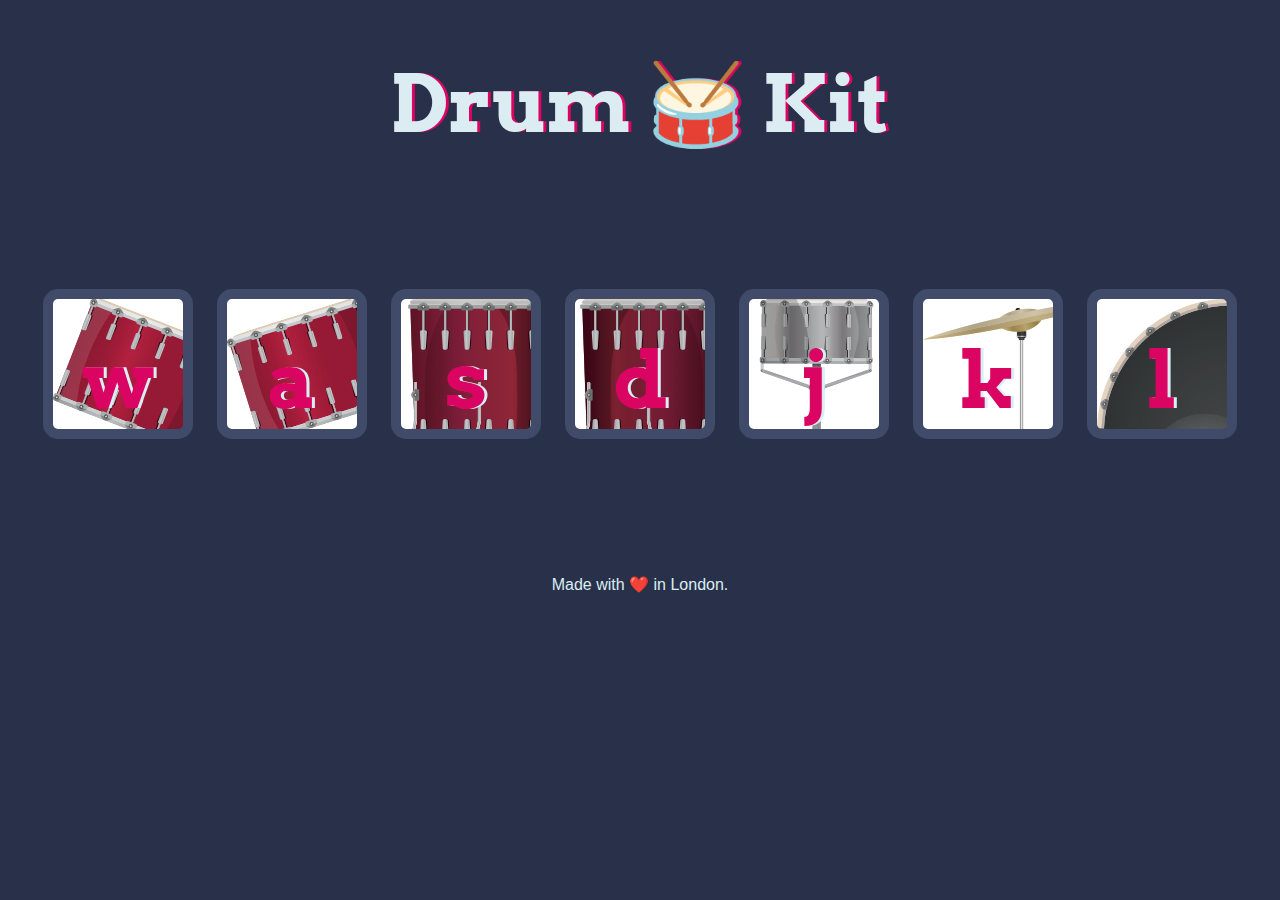
<file: drum-kit-challenge/index.html>
<!DOCTYPE html>
<html lang="en" dir="ltr">

<head>
  <meta charset="utf-8">
  <title>Drum Kit</title>
  <link rel="stylesheet" href="styles.css">
  <link href="https://fonts.googleapis.com/css?family=Arvo" rel="stylesheet">
</head>

<body>

  <h1 id="title">Drum 🥁 Kit</h1>
  <div class="set">
    <button class="w drum">w</button>
    <button class="a drum">a</button>
    <button class="s drum">s</button>
    <button class="d drum">d</button>
    <button class="j drum">j</button>
    <button class="k drum">k</button>
    <button class="l drum">l</button>
  </div>


  <footer>
    Made with ❤️ in London.
  </footer>
  <script src="index.js"></script>
</body>

</html>
</file>
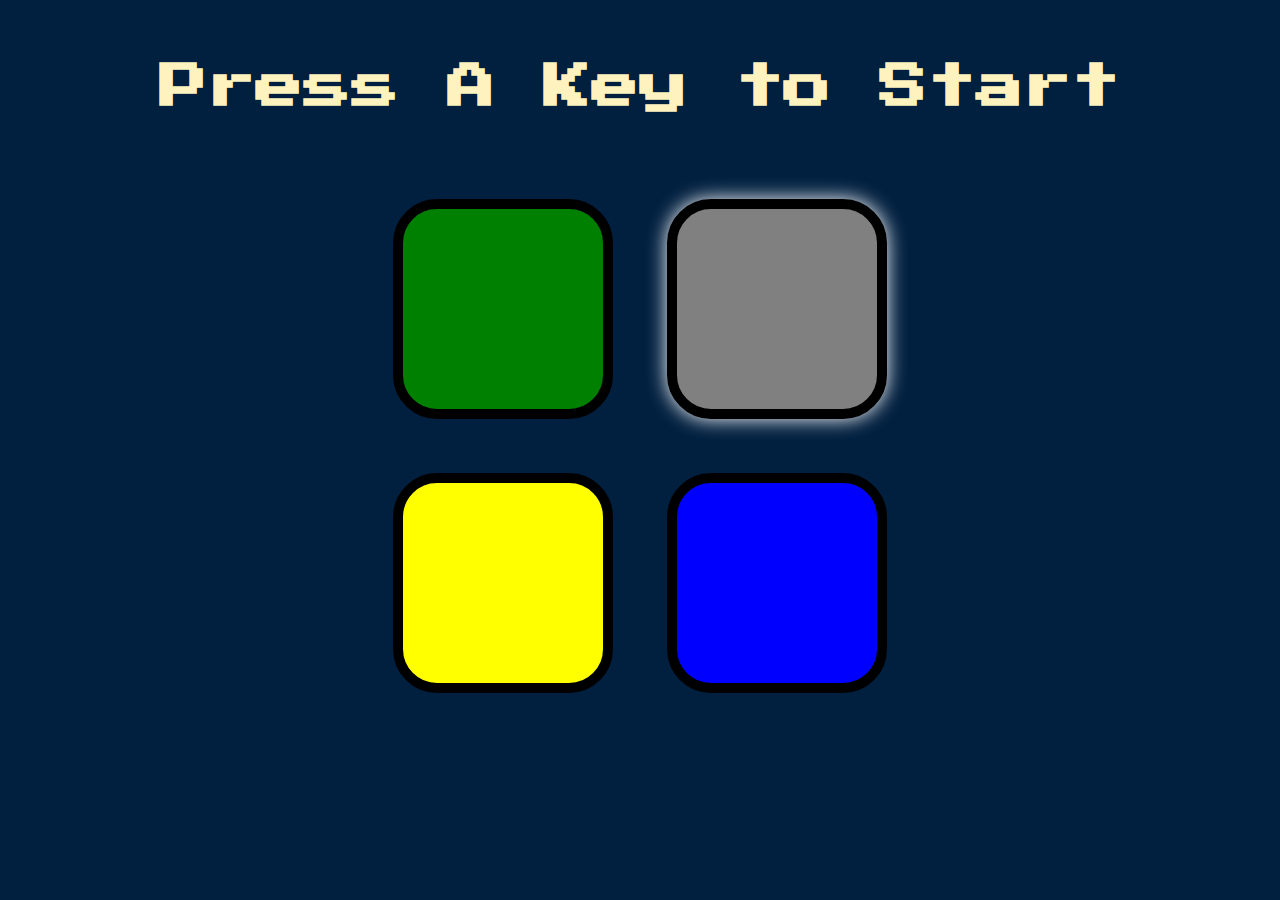
<file: Simon Game Challenge/index.html>
<!DOCTYPE html>
<html lang="en" dir="ltr">

<head>
  <meta charset="utf-8">
  <title>Simon</title>
  <link rel="stylesheet" href="styles.css">
  <link href="https://fonts.googleapis.com/css?family=Press+Start+2P" rel="stylesheet">
</head>

<body>
  <h1 id="level-title">Press A Key to Start</h1>
  <div class="container">
    <div lass="row">

      <div type="button" id="green" class="btn green">

      </div>

      <div type="button" id="red" class="btn red">

      </div>
    </div>

    <div class="row">

      <div type="button" id="yellow" class="btn yellow">

      </div>
      <div type="button" id="blue" class="btn blue">

      </div>

    </div>

  </div>
  <script src="https://ajax.googleapis.com/ajax/libs/jquery/3.7.1/jquery.min.js"></script> <!--Linking jQuery-->
  <script src="index.js"></script>
</body>

</html>
</file>
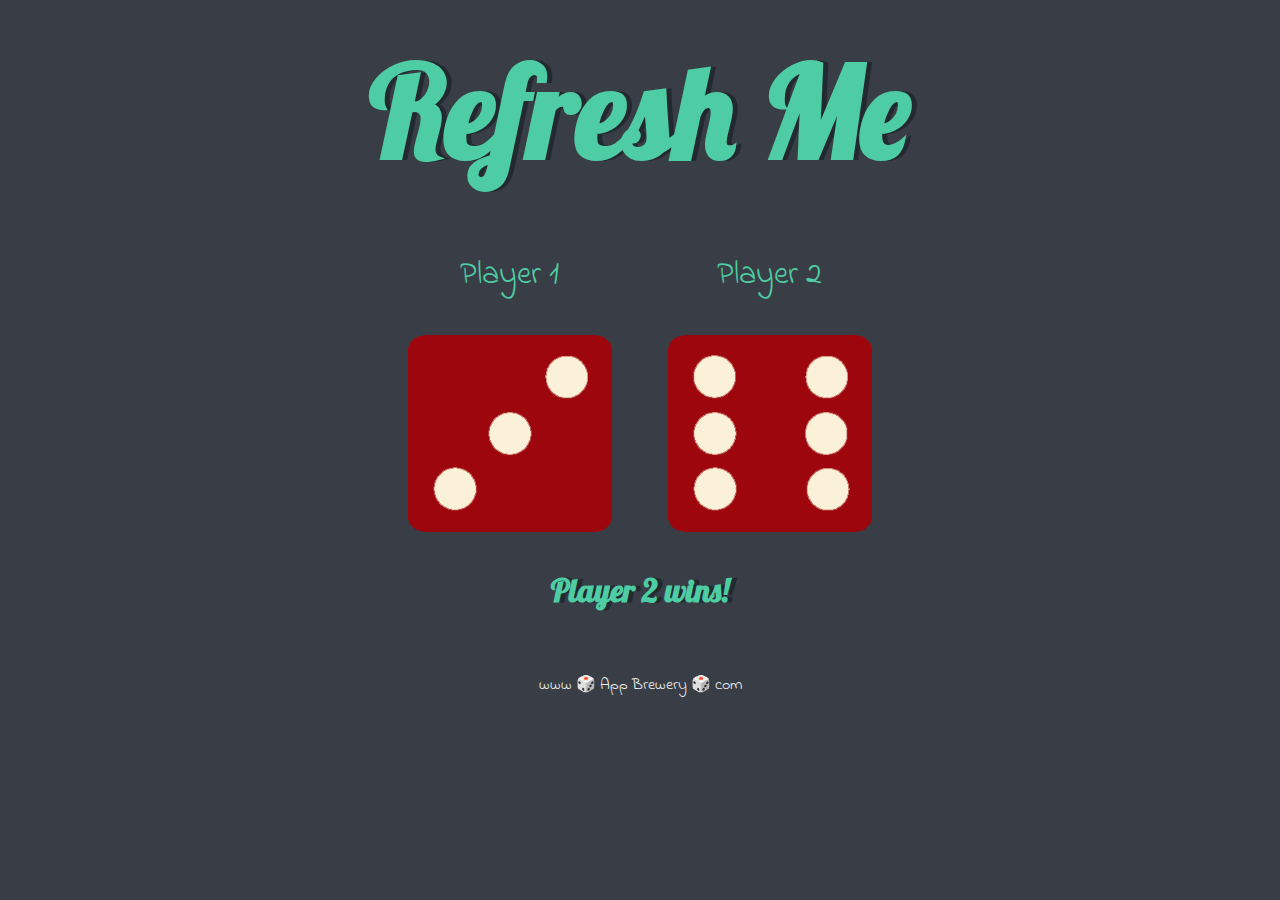
<file: dice-challenge/dicee.html>
<!DOCTYPE html>
<html lang="en" dir="ltr">
  <head>
    <meta charset="utf-8">
    <title>Dicee</title>
    <link rel="stylesheet" href="styles.css">
    <link href="https://fonts.googleapis.com/css?family=Indie+Flower|Lobster" rel="stylesheet">

  </head>
  <body>

    <div class="container">
      <h1>Refresh Me</h1>

      <div class="dice">
        <p>Player 1</p>
        <img class="img1" src="./images/dice1.png">
      </div>

      <div class="dice">
        <p>Player 2</p>
        <img class="img2" src="./images/dice6.png">
      </div>
      <h2>Play Now</h2>

    </div>
    <script src="./dicee.js"></script>


  </body>

  <footer>
    www 🎲 App Brewery 🎲 com
  </footer>
</html>
</file>
<file: drum-kit-challenge/styles.css>
body {
  text-align: center;
  background-color: #283149;
}

h1 {
  font-size: 5rem;
  color: #DBEDF3;
  font-family: "Arvo", cursive;
  text-shadow: 3px 0 #DA0463;

}

footer {
  color: #DBEDF3;
  font-family: sans-serif;
}

.w {
  background-image: image-set("./images/tom1.png");
}

.a {
  background-image: url("images/tom2.png"); /* Images can also be set using the url property */
}

.s {
  background-image: image-set("./images/tom3.png");
}

.d {
  background-image: image-set("./images/tom4.png");
}

.j {
  background-image: image-set("./images/snare.png");
}

.k {
  background-image: image-set("./images/crash.png");
}

.l {
  background-image: image-set("./images/kick.png");
}

.set {
  margin: 10% auto;
}

.game-over {
  background-color: red;
  opacity: 0.8;
}

.pressed {
  box-shadow: 0 3px 4px 0 #DBEDF3;
  opacity: 0.5;
}

.red {
  color: red;
}

.drum {
  outline: none;
  border: 10px solid #404B69;
  font-size: 5rem;
  font-family: 'Arvo', cursive;
  line-height: 2;
  font-weight: 900;
  color: #DA0463;
  text-shadow: 3px 0 #DBEDF3;
  border-radius: 15px;
  display: inline-block;
  width: 150px;
  height: 150px;
  text-align: center;
  margin: 10px;
  background-color: white;
}
.animateclass {
  box-shadow: 0 3px 4px 0;
  opacity: 0.5;
}
</file>
<file: Simon Game Challenge/styles.css>
body {
  text-align: center;
  background-color: #011F3F;
}

#level-title {
  font-family: 'Press Start 2P', cursive;
  font-size: 3rem;
  margin:  5%;
  color: #FEF2BF;
}

.container {
  display: block;
  width: 50%;
  margin: auto;

}

.btn {
  margin: 25px;
  display: inline-block;
  height: 200px;
  width: 200px;
  border: 10px solid black;
  border-radius: 20%;
}

.game-over {
  background-color: red;
  opacity: 0.8;
}

.red {
  background-color: red;
}

.green {
  background-color: green;
}

.blue {
  background-color: blue;
}

.yellow {
  background-color: yellow;
}

.pressed {
  box-shadow: 0 0 20px white;
  background-color: grey;
}
</file>
<file: dice-challenge/styles.css>
.container {
  width: 70%;
  margin: auto;
  text-align: center;
}

.dice {
  text-align: center;
  display: inline-block;

}

body {
  background-color: #393E46;
}

h1 {
  margin: 30px;
  font-family: 'Lobster', cursive;
  text-shadow: 5px 0 #232931;
  font-size: 8rem;
  color: #4ECCA3;
}

p {
  font-size: 2rem;
  color: #4ECCA3;
  font-family: 'Indie Flower', cursive;
}

img {
  width: 80%;
}

h2 {
  margin: 30px;
  font-family: 'Lobster', cursive;
  text-shadow: 5px 0 #232931;
  font-size: 2rem;
  color: #4ECCA3;
}

footer {
  margin-top: 5%;
  color: #EEEEEE;
  text-align: center;
  font-family: 'Indie Flower', cursive;

}
</file>
